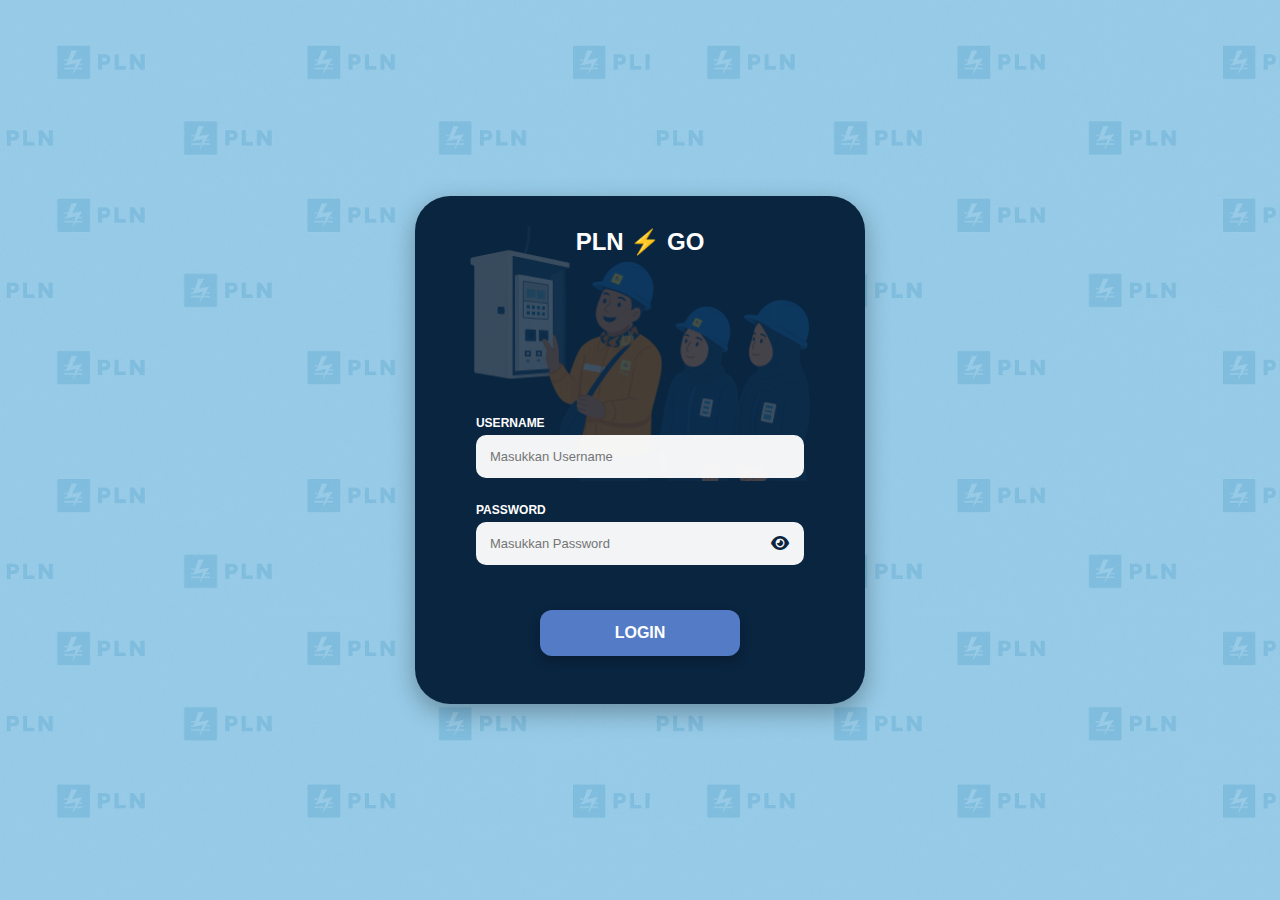
<file: index.html>
<!DOCTYPE html>
<html lang="id">
<head>
    <meta charset="UTF-8">
    <meta name="viewport" content="width=device-width, initial-scale=1.0">
    <title>Login PLN⚡GO</title>
    <link rel="stylesheet" href="https://cdnjs.cloudflare.com/ajax/libs/font-awesome/6.4.0/css/all.min.css"/>
    <link rel="stylesheet" href="css/style.css">
</head>

<body class="login-page">
    <div class="login-container">
        <div class="login-card">
            <h2>PLN <span class="lightning">⚡</span> GO</h2>

            <form id="loginForm">
                <div class="form-group">
                    <label for="username">Username</label>
                    <input id="username" type="text" placeholder="Masukkan Username" required>
                </div>

                <div class="form-group">
                    <label for="password">Password</label>
                    <div class="password-container">
                        <input id="password" type="password" placeholder="Masukkan Password" required>
                        <span class="toggle-password" data-toggle="password">
  <i class="fa-solid fa-eye"></i>
</span>

                    </div>
                </div>

                <p id="notif" class="notif"></p>

                <!-- Tombol login dipindahkan ke dalam form agar bisa submit -->
                <button type="submit" class="login-btn">LOGIN</button>
            </form>
        </div>
    </div>

    <script src="js/login.js"></script>
</body>
</html>
</file>
<file: css/style.css>
/* ========================================================= */
/* === GLOBAL RESET & FONT === */
/* ========================================================= */
* {
  margin: 0;
  padding: 0;
  box-sizing: border-box;
}

body {
  font-family: Arial, sans-serif;
}

/* ========================================================= */
/* === LOGIN PAGE === */
/* ========================================================= */
.login-page {
  height: 100vh;
  display: flex;
  justify-content: center;
  align-items: center;
  background-color: #74b9ff; /* biru lebih lembut */
  background-image: url("../assets/pln-bg.png");
  background-repeat: repeat;
  background-size: 650px;
}

/* === CONTAINER UTAMA LOGIN === */
.login-container {
  display: flex;
  flex-direction: column;
  align-items: center;
  gap: 15px;
}

/* === CARD LOGIN === */
.login-card {
  background-color: #0a2540;
  border-radius: 35px;
  width: 500px;
  max-width: 90%;
  padding: 2rem 2rem 3rem 2rem;
  text-align: center;
  box-shadow: 0 8px 25px rgba(0, 0, 0, 0.3);
  position: relative;
  overflow: hidden;
}

/* === ILUSTRASI DALAM CARD === */
.login-card::before {
  content: '';
  position: absolute;
  inset: 0;
  background-image: url("../assets/pln-illustration.png");
  background-repeat: no-repeat;
  background-size: 85%;
  background-position: center 30px;
  opacity: 0.25; /* dikurangi agar teks lebih jelas */
  z-index: 0;
}

.login-card h2,
.login-card form {
  position: relative;
  z-index: 1;
}

/* === JUDUL === */
.login-card h2 {
  margin: 0 0 10rem;
  font-size: 1.5rem;
  font-weight: bold;
  color: #fff;
}

.lightning {
  color: #ffcc00;
}

/* === FORM LOGIN === */
.login-page form {
  display: flex;
  flex-direction: column;
  align-items: center;
  width: 100%;
  gap: 25px;
}

.form-group {
  width: 85%;
  display: flex;
  flex-direction: column;
  align-items: flex-start;
}

.form-group label {
  font-size: 12px;
  font-weight: bold;
  color: #fff;
  margin-bottom: 5px;
  text-transform: uppercase;
}

input {
  width: 100%;
  padding: 14px;
  border-radius: 10px;
  border: none;
  font-size: 13px;
  background: rgba(255, 255, 255, 0.95);
  box-sizing: border-box;
}

/* === PASSWORD TOGGLE === */
.password-container {
  position: relative;
  width: 100%;
}

.password-container input {
  padding-right: 40px;
}

.toggle-password {
  position: absolute;
  right: 15px;
  top: 50%;
  transform: translateY(-50%);
  cursor: pointer;
  color: #0a2540;
  font-size: 1rem;
  z-index: 10;
  pointer-events: auto;
}

/* === BUTTON LOGIN === */
.login-btn {
  margin-top: 20px;
  width: 200px;
  padding: 14px;
  background: #547cc6;
  color: #fff;
  font-size: 16px;
  font-weight: bold;
  border: none;
  border-radius: 12px;
  cursor: pointer;
  box-shadow: 0 5px 12px rgba(0, 0, 0, 0.25);
  transition: background 0.3s ease, transform 0.1s ease;
}

.login-btn:hover {
  background: #2c5eb8;
  transform: translateY(-2px);
}

/* === NOTIFIKASI === */
.notif {
  margin-top: 10px;
  font-size: 14px;
  font-weight: bold;
  display: none;
}

.notif.error { color: #ff4d4d; }
.notif.success { color: #00cc66; }

/* === RESPONSIVE LOGIN === */
@media (max-width: 480px) {
  .login-card {
    width: 90%;
    padding: 1.5rem;
  }
  .login-card h2 {
    margin-bottom: 6rem;
    font-size: 1.2rem;
  }
}

/* ========================================================= */
/* === DASHBOARD PAGE === */
/* ========================================================= */
.dashboard-page {
  background: #e5e9f0;
  font-family: Arial, sans-serif;
}

/* === SIDEBAR === */
#sidebar {
  width: 250px;
  background: #0b2c54;
  color: #fff;
  position: fixed;
  top: 0;
  bottom: 0;
  left: 0;
  padding: 20px 15px;
  box-shadow: 2px 0 6px rgba(0, 0, 0, 0.2);
}

#sidebar h4 {
  font-weight: bold;
  font-size: 18px;
  margin-bottom: 30px;
  margin-left: 5px;
}

#sidebar a {
  color: #fff;
  display: flex;
  align-items: center;
  gap: 10px;
  padding: 12px 15px;
  text-decoration: none;
  border-radius: 6px;
  margin: 6px 5px;
  font-size: 15px;
  transition: all 0.3s;
}

#sidebar a.active,
#sidebar a:hover {
  background: #1e6091;
}

/* === CONTENT AREA === */
#content {
  margin-left: 250px;
  padding: 20px;
}

#content h3 {
  background: #1e6091;
  color: #fff;
  padding: 18px;
  border-radius: 6px;
  box-shadow: 0 2px 6px rgba(0, 0, 0, 0.25);
  margin-bottom: 25px;
  font-size: 25px;
  font-weight: bold;
}

/* === DASHBOARD CARD === */
.card-counter {
  padding: 20px;
  border-radius: 8px;
  background: #fff;
  box-shadow: 0 3px 8px rgba(0, 0, 0, 0.2);
  text-align: center;
  transition: all 0.2s ease-in-out;
}

.card-counter:hover {
  transform: translateY(-3px);
  box-shadow: 0 5px 12px rgba(0, 0, 0, 0.25);
}

.card-counter h6 {
  font-size: 17px;
  font-weight: bold;
  color: #333;
}

.card-counter span {
  font-size: 22px;
  font-weight: bold;
  color: #0b2c54;
}

/* === MAP DAN TABLE === */
#map {
  height: 520px;
  border-radius: 12px;
  box-shadow: 0 3px 10px rgba(0, 0, 0, 0.25);
}

select {
  padding: 8px;
  margin: 5px 10px 10px 0;
  border-radius: 6px;
  border: 1px solid #ccc;
}

table {
  background: white;
  border-radius: 8px;
  box-shadow: 0 2px 6px rgba(0, 0, 0, 0.15);
  margin-top: 20px;
}

/* === RESPONSIVE DASHBOARD === */
@media (max-width: 768px) {
  #sidebar {
    position: relative;
    width: 100%;
  }
  #content {
    margin-left: 0;
  }
}
</file>
